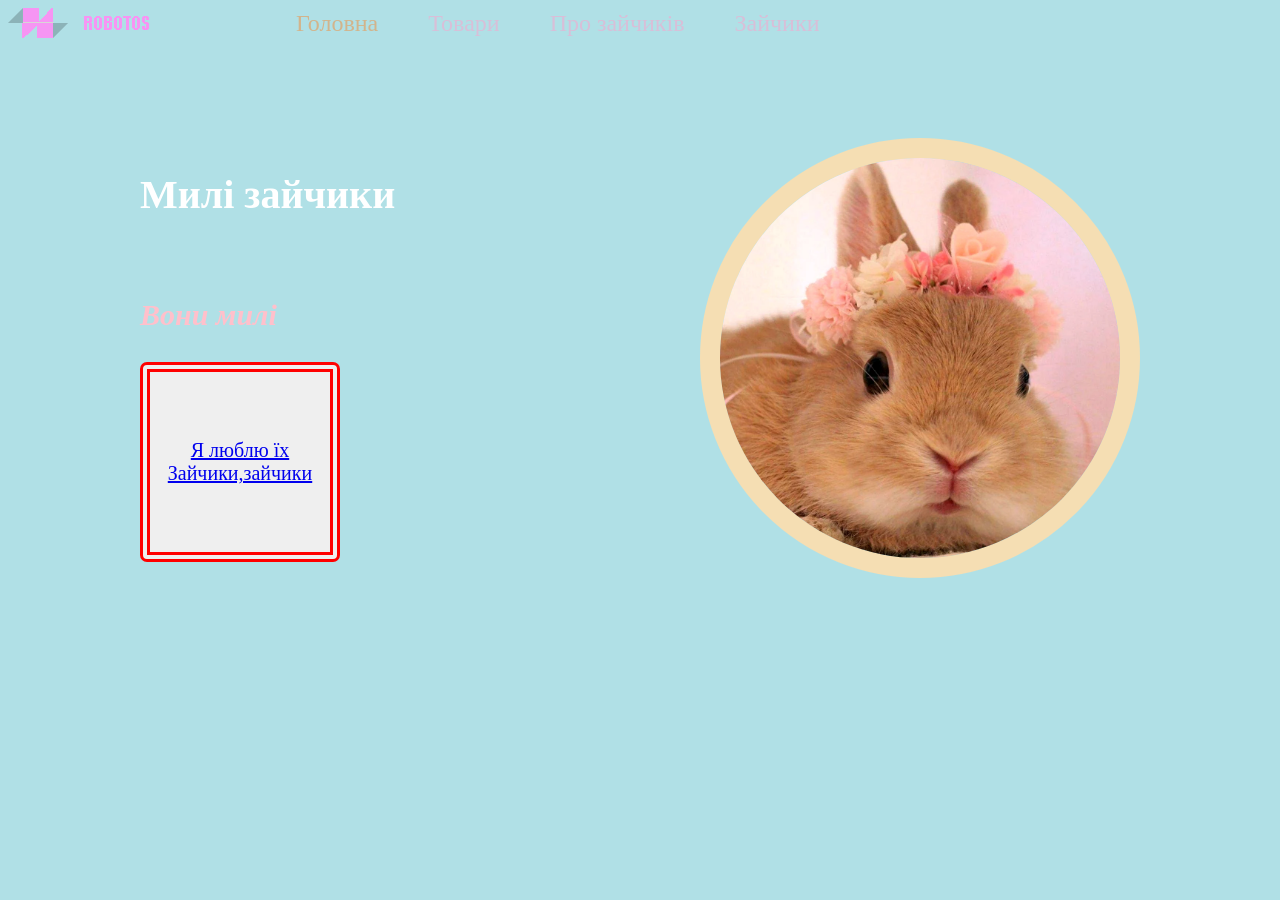
<file: index.html>
<!DOCTYPE html>
<html>
<head>
	<meta charset="UTF-8">
	<link rel="stylesheet" type="text/css" href="style.css">
    <title>Зайчики</title>
	<link rel='icon' href='img/7.jpg'>
</head>
<body bgcolor="PowderBlue">
<!-- Меню -->
<div class='header'>
	<img src='img/logo.png' class='logo'>
	<ul class='menu'>
	<li> <a href='index.html' class='menu-btn active'> Головна </a>
	<li> <a href='tovars.html' class='menu-btn'> Товари </a>
	<li> <a href='about.html' class='menu-btn '> Про зайчиків </a>
	<li> <a href='history.html' class='menu-btn'> Зайчики </a>

</ul>
</div>
<!-- Кінець меню -->
<div class="main">
   <img src="img/1.webp" class="picture" width='400'>
   <h2 class="title">Милі зайчики <br><br>
</h2>
<p class="subtitle">Вони милі</p>
<button class="btn">
    <a href="tovars.html">Я люблю їх Зайчики,зайчики</a>
</button>
</div>
</body>
</html>
</file>
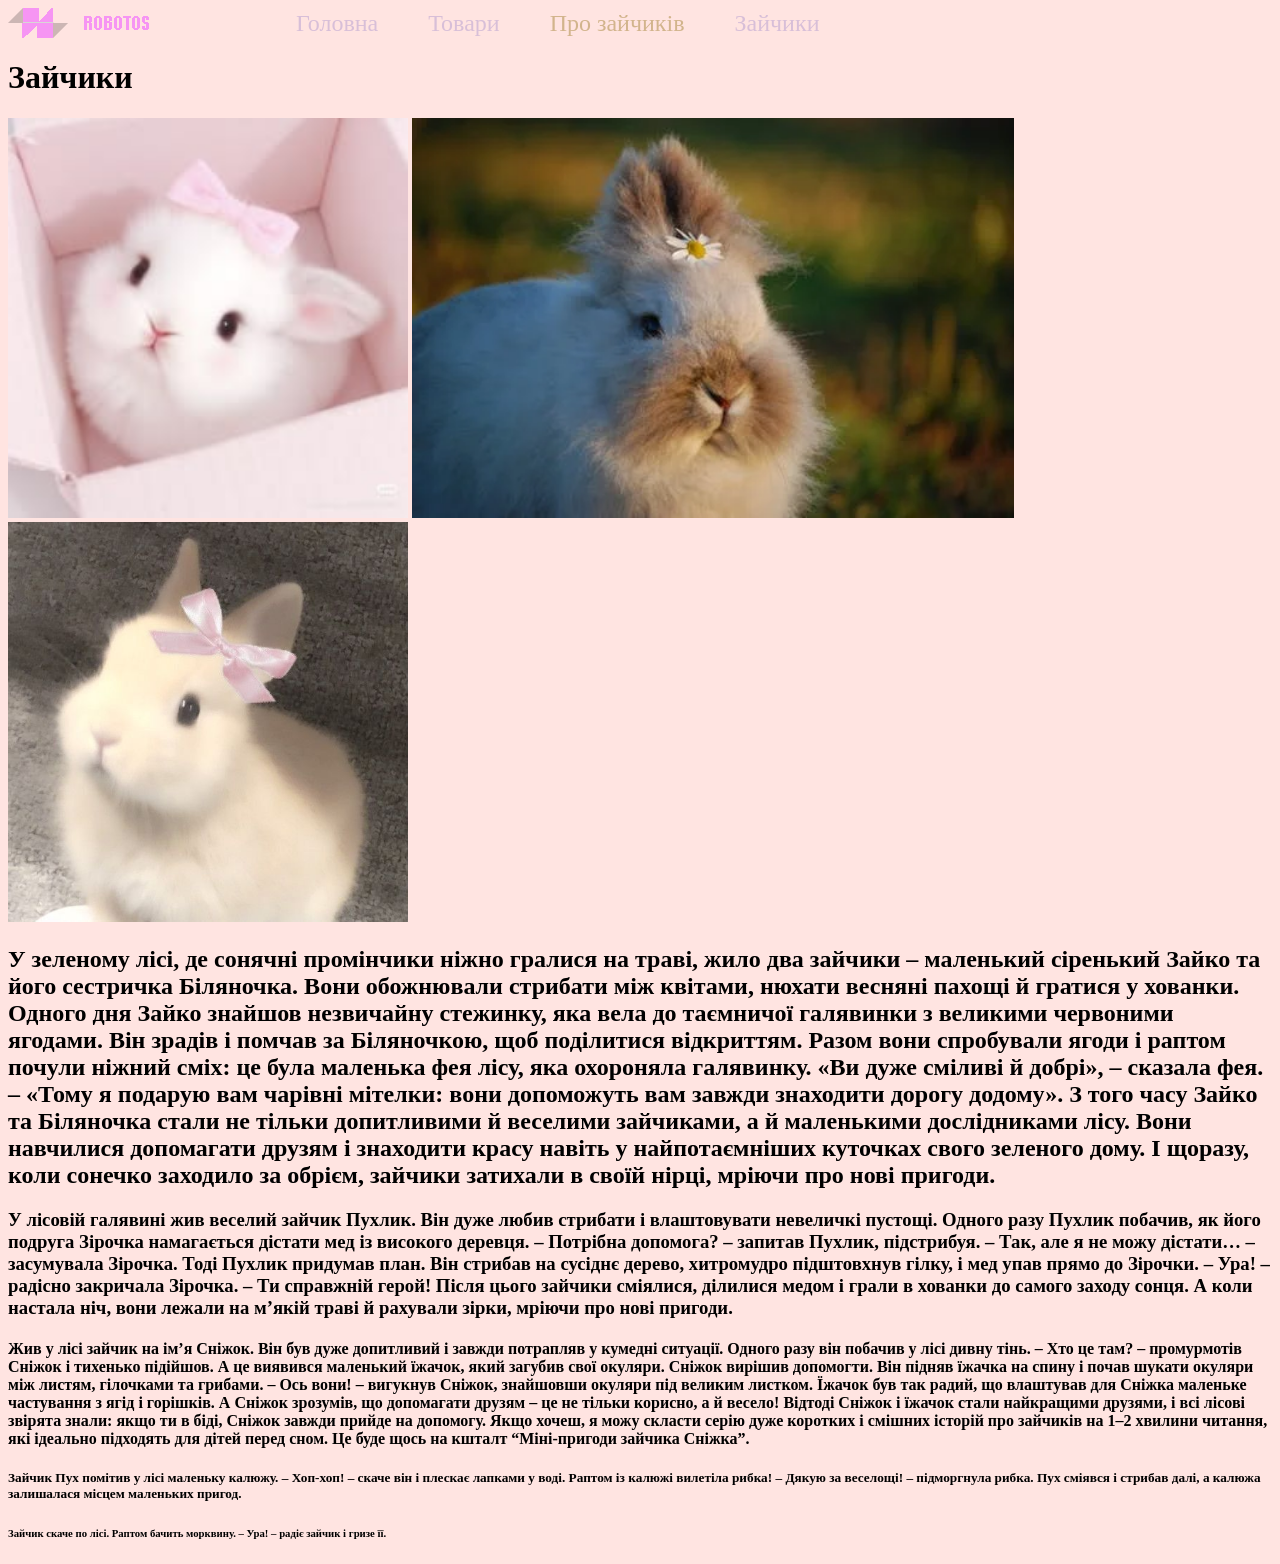
<file: about.html>
<!DOCTYPE html>
<html>
<head>
	<meta charset="UTF-8">
	<link rel="stylesheet" type="text/css" href="style.css">
    <title>Зайчики</title>
	<link rel='icon' href='img/7.jpg'>
</head>
<body bgcolor='MistyRose'>
<!-- Меню -->
<div class='header'>
	<img src='img/logo.png' class='logo'>
	<ul class='menu'>
	<li> <a href='index.html' class='menu-btn'> Головна </a>
	<li> <a href='tovars.html' class='menu-btn'> Товари </a>
	<li> <a href='about.html' class='menu-btn active'> Про зайчиків </a>
	<li> <a href='history.html' class='menu-btn'> Зайчики </a>

</ul>
</div>
<!-- Кінець меню -->
<h1>Зайчики</h1> <img src='img/5.jpg' height='400'> <img src='img/6.webp' height='400'> <img src='img/8.jpg' height='400'>

<h2>У зеленому лісі, де сонячні промінчики ніжно гралися на траві, жило два зайчики – маленький сіренький Зайко та його сестричка Біляночка. Вони обожнювали стрибати між квітами, нюхати весняні пахощі й гратися у хованки.

Одного дня Зайко знайшов незвичайну стежинку, яка вела до таємничої галявинки з великими червоними ягодами. Він зрадів і помчав за Біляночкою, щоб поділитися відкриттям. Разом вони спробували ягоди і раптом почули ніжний сміх: це була маленька фея лісу, яка охороняла галявинку.

«Ви дуже сміливі й добрі», – сказала фея. – «Тому я подарую вам чарівні мітелки: вони допоможуть вам завжди знаходити дорогу додому».

З того часу Зайко та Біляночка стали не тільки допитливими й веселими зайчиками, а й маленькими дослідниками лісу. Вони навчилися допомагати друзям і знаходити красу навіть у найпотаємніших куточках свого зеленого дому.

І щоразу, коли сонечко заходило за обрієм, зайчики затихали в своїй нірці, мріючи про нові пригоди.</h2>
<h3>У лісовій галявині жив веселий зайчик Пухлик. Він дуже любив стрибати і влаштовувати невеличкі пустощі. Одного разу Пухлик побачив, як його подруга Зірочка намагається дістати мед із високого деревця.

– Потрібна допомога? – запитав Пухлик, підстрибуя.
– Так, але я не можу дістати… – засумувала Зірочка.

Тоді Пухлик придумав план. Він стрибав на сусіднє дерево, хитромудро підштовхнув гілку, і мед упав прямо до Зірочки.

– Ура! – радісно закричала Зірочка. – Ти справжній герой!

Після цього зайчики сміялися, ділилися медом і грали в хованки до самого заходу сонця. А коли настала ніч, вони лежали на м’якій траві й рахували зірки, мріючи про нові пригоди.</h3>
<h4>Жив у лісі зайчик на ім’я Сніжок. Він був дуже допитливий і завжди потрапляв у кумедні ситуації. Одного разу він побачив у лісі дивну тінь.

– Хто це там? – промурмотів Сніжок і тихенько підійшов.

А це виявився маленький їжачок, який загубив свої окуляри. Сніжок вирішив допомогти. Він підняв їжачка на спину і почав шукати окуляри між листям, гілочками та грибами.

– Ось вони! – вигукнув Сніжок, знайшовши окуляри під великим листком.

Їжачок був так радий, що влаштував для Сніжка маленьке частування з ягід і горішків. А Сніжок зрозумів, що допомагати друзям – це не тільки корисно, а й весело!

Відтоді Сніжок і їжачок стали найкращими друзями, і всі лісові звірята знали: якщо ти в біді, Сніжок завжди прийде на допомогу.

Якщо хочеш, я можу скласти серію дуже коротких і смішних історій про зайчиків на 1–2 хвилини читання, які ідеально підходять для дітей перед сном. Це буде щось на кшталт “Міні-пригоди зайчика Сніжка”.</h4>
<h5>Зайчик Пух помітив у лісі маленьку калюжу.

– Хоп-хоп! – скаче він і плескає лапками у воді.

Раптом із калюжі вилетіла рибка!

– Дякую за веселощі! – підморгнула рибка.

Пух сміявся і стрибав далі, а калюжа залишалася місцем маленьких пригод.</h5>
<h6>Зайчик скаче по лісі.
Раптом бачить морквину.
– Ура! – радіє зайчик і гризе її.</h6>


</body>
</html>
</file>
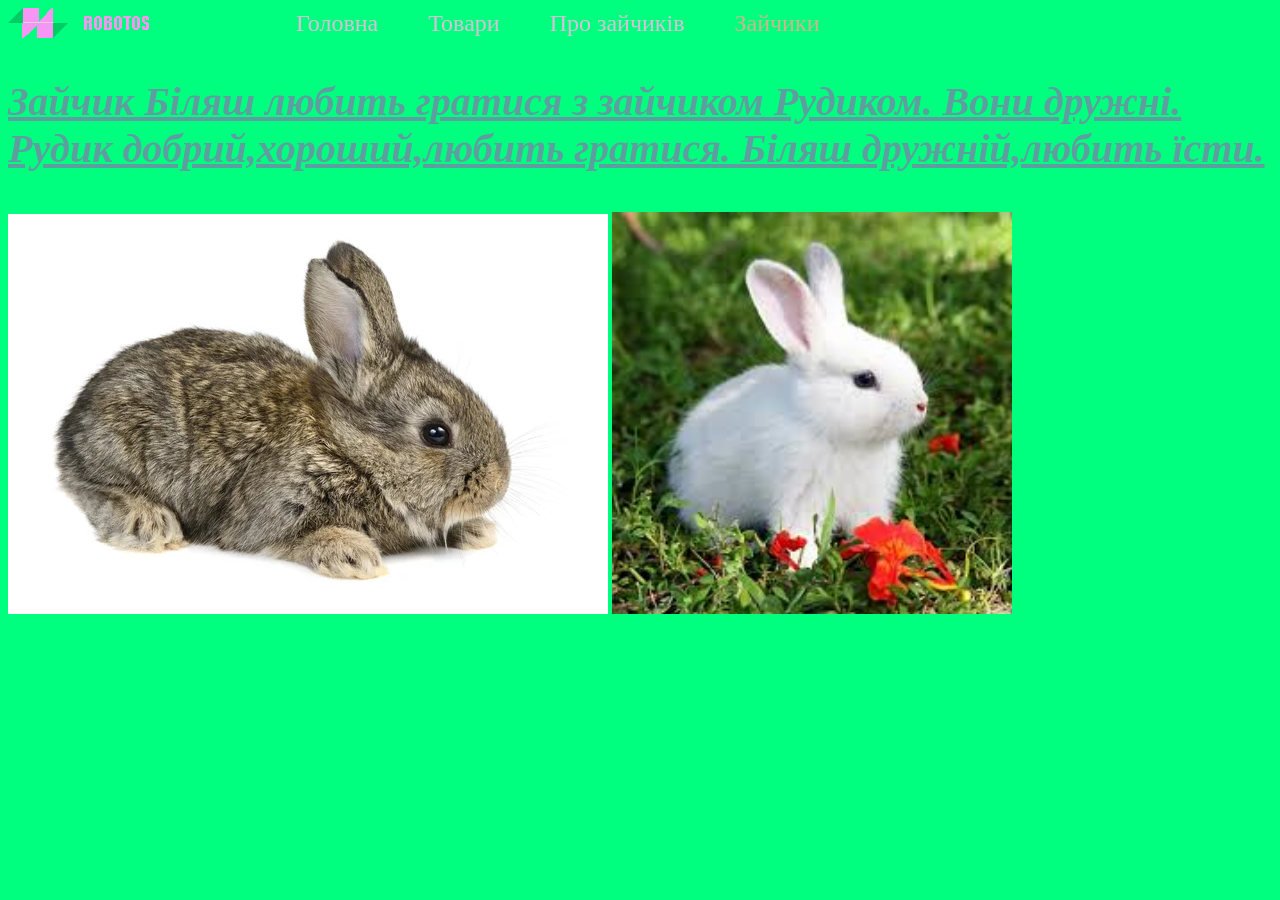
<file: history.html>
<!DOCTYPE html>
<html>
<head>
	<meta charset="UTF-8">
	<link rel="stylesheet" type="text/css" href="style.css">
    <title>Зайчики</title>
	<link rel='icon' href='img/7.jpg'>
</head>
<body bgcolor="SpringGreen">
<!-- Меню -->
<div class='header'>
	<img src='img/logo.png' class='logo'>
	<ul class='menu'>
	<li> <a href='index.html' class='menu-btn'> Головна </a>
	<li> <a href='tovars.html' class='menu-btn'> Товари </a>
	<li> <a href='about.html' class='menu-btn'> Про зайчиків </a>
	<li> <a href='history.html' class='menu-btn active'> Зайчики </a>

</ul>
</div>
<!-- Кінець меню -->
<p class=hellooo>Зайчик Біляш любить гратися з зайчиком Рудиком. Вони дружні. Рудик добрий,хороший,любить гратися. Біляш дружній,любить їсти.</p>

<img src='img/9.webp'>
<img src='img/10.jpg' width='400'>
</body>
</html>
</file>
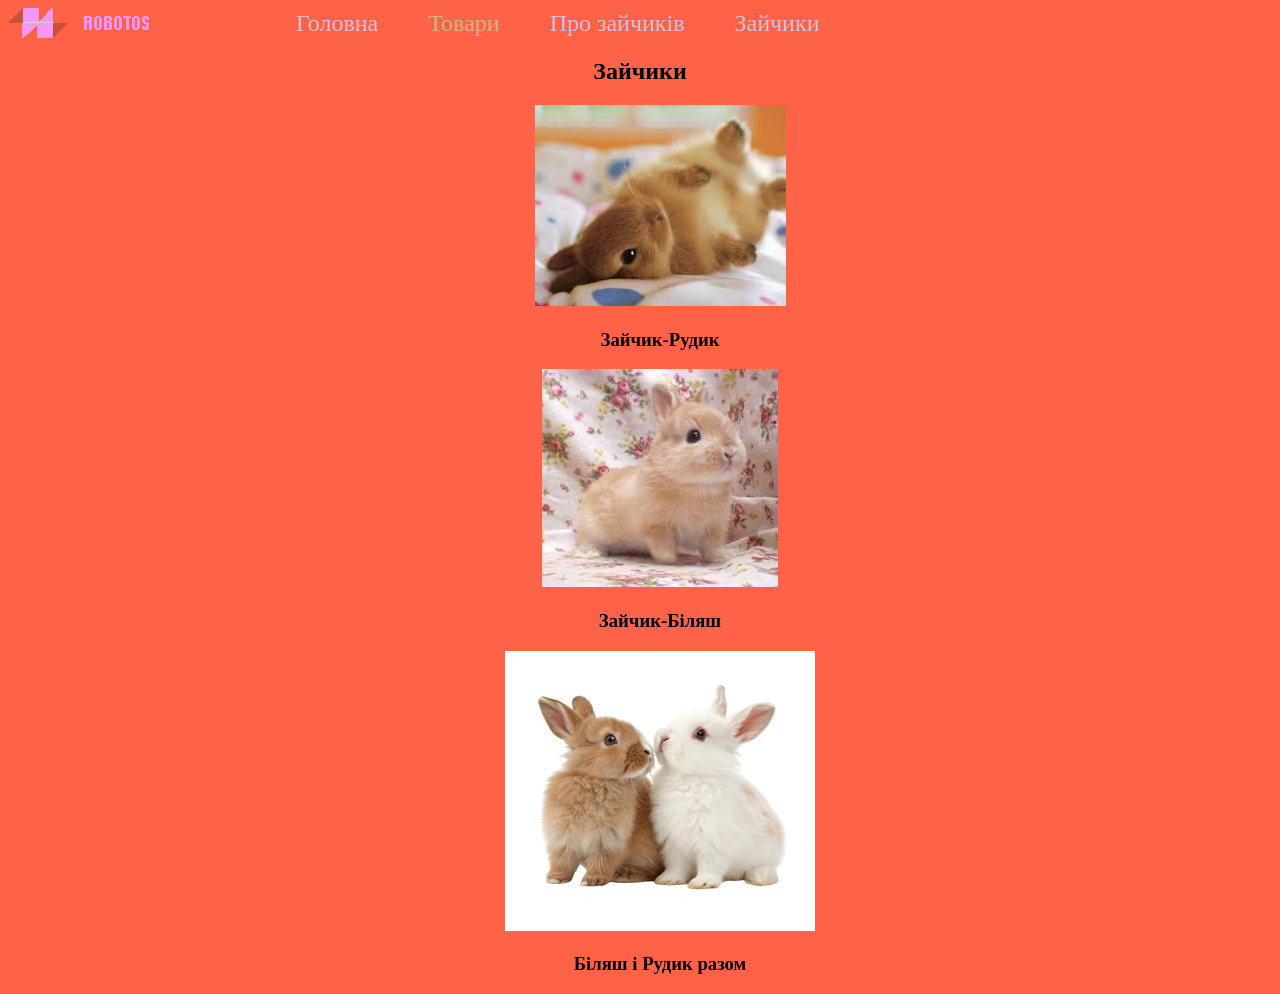
<file: tovars.html>
<!DOCTYPE html>
<html>
<head>
	<meta charset="UTF-8">
	<link rel="stylesheet" type="text/css" href="style.css">
    <title>Зайчики</title>
	<link rel='icon' href='img/7.jpg'>
</head>
<body bgcolor=Tomato>
<!-- Меню -->
<div class='header'>
	<img src='img/logo.png' class='logo'>
	<ul class='menu'>
	<li> <a href='index.html' class='menu-btn'> Головна </a>
	<li> <a href='tovars.html' class='menu-btn active'> Товари </a>
	<li> <a href='about.html' class='menu-btn'> Про зайчиків </a>
	<li> <a href='history.html' class='menu-btn'> Зайчики </a>

</ul>
</div>
<!-- Кінець меню -->
<div class='tovars'>
<h2 class='pupupu'> Зайчики </h2>
<ul class='list'>
<li>
<img src='img/2.jpg' class='ROBOT'>
<h3 class='name'> Зайчик-Рудик </h3>
<p class='price'></p>
</li>

<li>
<img src='img/3.jpg' class='ROBOT'>
<h3 class='name'> Зайчик-Біляш </h3>
<p class='price'></p>
</li>

<li>
<img src='img/4.png' class='ROBOT'>
<h3 class='name'>Біляш і Рудик разом</h3>
<p class='price'></p>
</li>
</body>
</html>
</file>
<file: style.css>
.menu {
	padding: 0;
	margin: 0;
	list-style: none;
	display: flex; /*ставить в рядок*/
}

.header {
	display: flex;
	align-items: center; /*центрує по висоті*/
}

.menu-btn {
	display: block;
	font-size: 24px;
	color: Thistle;
	padding-right: 25px;
	padding-left: 25px;
	text-decoration: none;
	font-family:Comic Sans MS;
}

.menu-btn:hover {
	color: Lime;
	transform: scale(1.1);
}

.logo {
	margin-right: 100px;
}

.active {
	color: Tan;
}

/* Головна сторінка */
.main {
  width: 1000px;
  margin-left: auto;
  margin-right: auto; /* центрування по горизонталі для блоку */	
  padding-top: 100px;	
}	

.picture {
  float: right; /* картинка справа */
border: 20px solid Wheat;
border-radius: 5px;
border-radius: 50%;
}

.title {	
  color: white;	
  font-family: Verdana;	
  font-size: 40px;
}	
.subtitle{
 color: Pink;
  font-size: 30px;
  font-family: Verdana;
  font-style: italic;
  font-weight: bold; 
}
.btn {
 width: 200px;
 height: 200px;
font-family: Verdana;
font-size: 20px;
border-radius: 7px;
border: 10px double red;
}
.tovars {
	text-align: center;
}
.list{
      list-style: none;
}
.robot {
    translate: all 0.5s;
}
.robot:hover {
     transform: rotate(2turn);
}

.hellooo {
	color:CadetBlue;
font-size: 40px;
font-family: Verdana;
font-style: italic;
font-weight: bold;
text-decoration: underline ;

}
</file>
